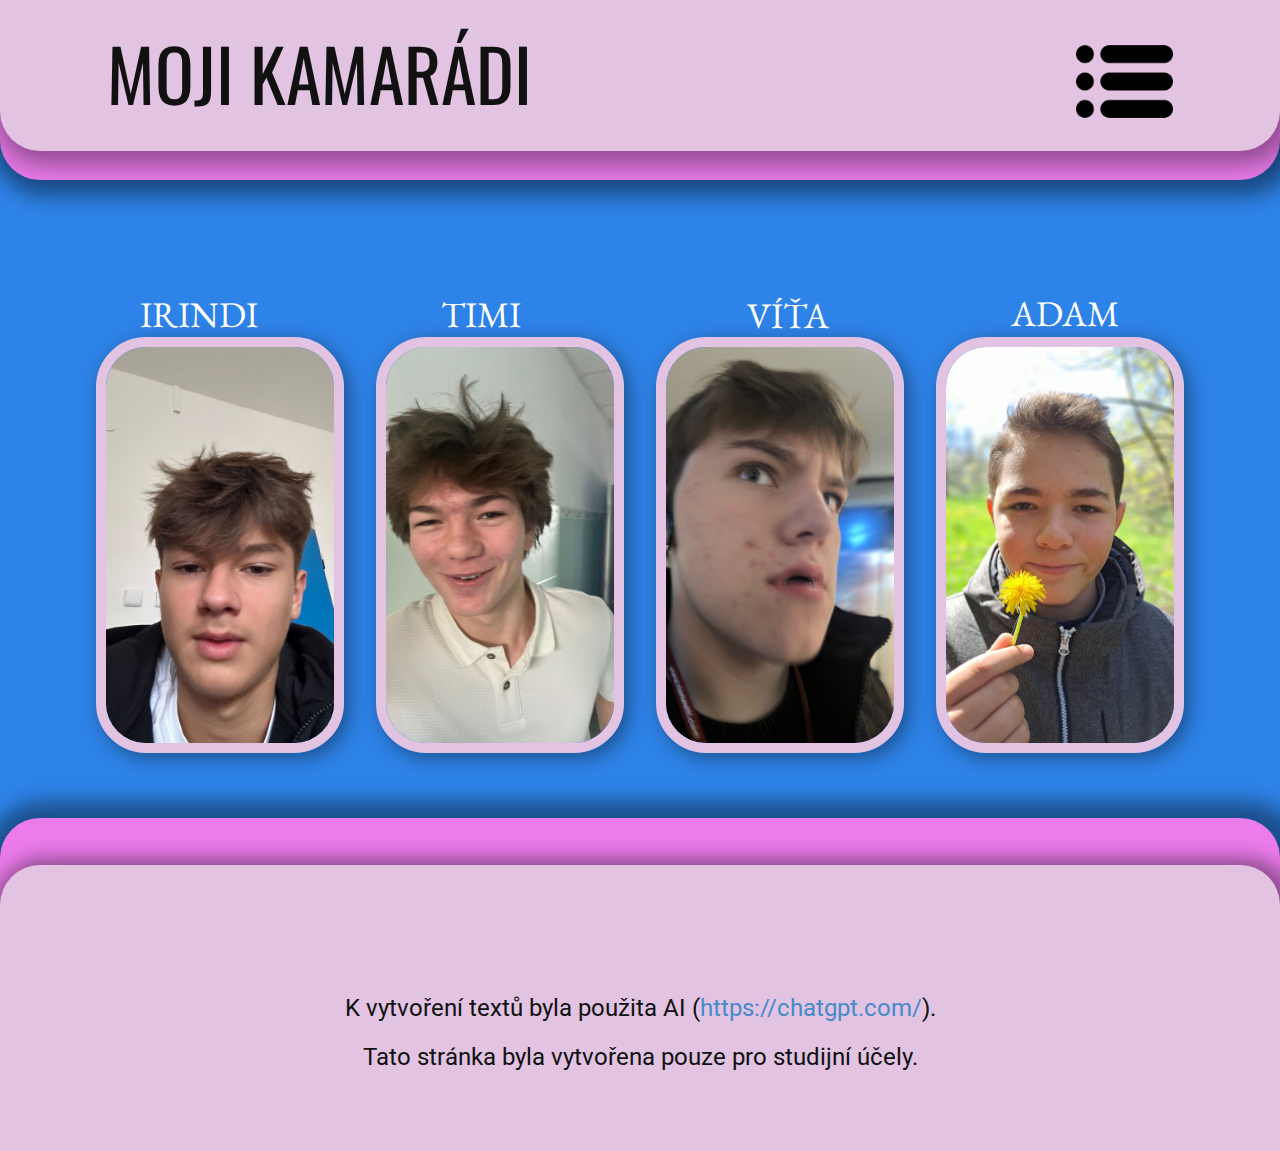
<file: index.html>
<!DOCTYPE html>
<html style="font-size: 16px;" lang="en"><head>
    <meta name="viewport" content="width=device-width, initial-scale=1.0">
    <meta charset="utf-8">
    <meta name="keywords" content="MOJI KAMARÁDI​">
    <meta name="description" content="">
    <title>Page 2</title>
    <link rel="stylesheet" href="nicepage.css" media="screen">
<link rel="stylesheet" href="index.css" media="screen">
    <script class="u-script" type="text/javascript" src="jquery.js" defer=""></script>
    <script class="u-script" type="text/javascript" src="nicepage.js" defer=""></script>
    <meta name="generator" content="Nicepage 7.5.2, nicepage.com">
    
    
    
    
    
    
    
    
    <link id="u-theme-google-font" rel="stylesheet" href="https://fonts.googleapis.com/css?family=Roboto:100,100i,300,300i,400,400i,500,500i,700,700i,900,900i|Open+Sans:300,300i,400,400i,500,500i,600,600i,700,700i,800,800i">
    <link id="u-page-google-font" rel="stylesheet" href="https://fonts.googleapis.com/css?family=Oswald:200,300,400,500,600,700|EB+Garamond:400,400i,500,500i,600,600i,700,700i,800,800i">
    <script type="application/ld+json">{
		"@context": "http://schema.org",
		"@type": "Organization",
		"name": ""
}</script>
    <meta name="theme-color" content="#478ac9">
    <meta property="og:title" content="moji kamaradi">
    <meta property="og:type" content="website">
  <meta data-intl-tel-input-cdn-path="intlTelInput/">
<link rel="icon" type="image/png" href="favicon.png">
</head>
  <body data-home-page="Page-2.html" data-home-page-title="Page 2" data-path-to-root="./" data-include-products="false" class="u-body u-xl-mode" data-lang="en"><header class="u-clearfix u-custom-color-3 u-header u-header" id="header" data-animation-name="" data-animation-duration="0" data-animation-delay="0" data-animation-direction=""><div class="u-custom-color-2 u-expanded-width u-radius u-shape u-shape-round u-shape-1"></div><div class="u-container-style u-custom-color-1 u-expanded-width u-group u-radius u-group-1">
        <div class="u-container-layout u-container-layout-1">
          <h1 class="u-custom-font u-font-oswald u-text u-text-default u-text-1">MOJI KAMARÁDI </h1>
          <span class="u-dialog-link u-file-icon u-icon u-icon-1" data-href="#popup-0919"><img src="images/2099192.png" alt=""></span>
        </div>
      </div></header>
    <section class="u-clearfix u-custom-color-3 u-section-1" id="block-1">
      <div class="u-clearfix u-sheet u-sheet-1">
        <h3 class="u-custom-font u-text u-text-default u-text-1">ADAM </h3>
        <h3 class="u-custom-font u-text u-text-default u-text-2">IRINDI </h3>
        <h3 class="u-custom-font u-text u-text-default u-text-3">TIMI </h3>
        <img class="u-border-10 u-border-custom-color-1 u-dialog-link u-image u-image-round u-radius u-image-1" src="images/igrindi.jpg" alt="" data-image-width="1536" data-image-height="2048" data-href="#sec-62a4">
        <h3 class="u-custom-font u-text u-text-default u-text-4">VÍŤA </h3>
        <img class="u-border-10 u-border-custom-color-1 u-dialog-link u-image u-image-round u-radius u-image-2" src="images/timi.jpg" alt="" data-image-width="1536" data-image-height="2048" data-href="#popup-51ed">
        <img class="u-border-10 u-border-custom-color-1 u-dialog-link u-image u-image-round u-radius u-image-3" src="images/vita.jpg" alt="" data-image-width="1536" data-image-height="2048" data-href="#sec-30bf">
        <img class="u-border-10 u-border-custom-color-1 u-dialog-link u-image u-image-round u-radius u-image-4" src="images/adamek.jpg" alt="" data-image-width="1200" data-image-height="1600" data-href="#sec-a66a">
      </div>
    </section>
    
    
    
    
    
    
    
    
    <footer class="u-align-center u-clearfix u-container-align-center u-custom-color-3 u-footer u-valign-bottom-lg u-valign-bottom-md u-valign-bottom-sm u-valign-bottom-xl u-footer" id="footer"><div class="u-custom-color-2 u-expanded-width u-radius u-shape u-shape-round u-shape-1"></div><div class="u-container-style u-custom-color-1 u-expanded-width u-group u-radius u-group-1">
        <div class="u-container-layout u-container-layout-1">
          <h4 class="u-align-center u-text u-text-default u-text-1"> K vytvoření textů byla použita AI (<a href="https://chatgpt.com/" class="u-active-none u-border-none u-btn u-button-link u-button-style u-hover-none u-none u-text-palette-1-base u-btn-1" target="_blank">https://chatgpt.com/</a>).
          </h4>
          <h4 class="u-align-center u-text u-text-default u-text-2"> Tato stránka byla vytvořena pouze pro studijní účely.</h4>
        </div>
      </div></footer>
  <section class="u-black u-clearfix u-container-style u-dialog-block u-opacity u-opacity-70 u-valign-middle u-dialog-section-5" id="popup-51ed">
      <div class="u-align-center u-container-align-center u-container-style u-custom-color-6 u-dialog u-radius u-shape-round u-dialog-1">
        <div class="u-container-layout u-valign-top u-container-layout-1">
          <h4 class="u-custom-font u-font-oswald u-text u-text-default u-text-1"> Timofej je ztělesněním dokonalého bojovníka – kombinace samurajské disciplíny, moudrosti mnicha a nepřekonatelné síly mistra všech bojových umění. Jeho tělo je vytesané do dokonalosti, každý pohyb je čistou harmonií mezi silou a elegancí. Nepotřebuje zbraně – on sám je zbraní.<br> Ovládá každý bojový styl, který kdy existoval. Karate, jiu-jitsu, aikido, kung-fu, capoeira, muay thai – žádná technika pro něj není neznámá, žádný soupeř pro něj není výzvou. Když vstoupí do arény, jeho protivníci už vědí, že jediným jejich únikem je vzdát se dřív, než se ho pokusí zasáhnout. Ale i kdyby se o to pokusili, nikdy by neuspěli – jeho reflexy jsou rychlejší než myšlenka, jeho přesnost by mohla soupeřit s laserem.<br> Ale Timofej není jen bojovník. Je i filosof. V jeho očích se zrcadlí hluboké poznání a klid člověka, který rozumí nejen síle, ale i rovnováze. Je jako řeka – klidná na povrchu, ale s neskutečnou energií pod hladinou. Nikdy se nerozzuří, nikdy neztratí kontrolu. Bojuje jen tehdy, když je to nutné, a vítězí s pokorou mistra, který ví, že skutečná síla není v ničení, ale v ochraně.<br> A jeho brada? Samozřejmě, že je dokonalá. Ostře řezaná jako čepel jeho meče, dokonale symetrická, zvýrazňující jeho pevné rysy. Kdyby mu někdo chtěl hledat slabinu, byl by to marný pokus. Timofej je bojovník beze strachu, muž beze slabostí – a legenda, která se bude vyprávět po generace. 
          </h4>
        </div>
        <button class="u-dialog-close-button u-icon u-text-black u-icon-1"><svg class="u-svg-link" preserveAspectRatio="xMidYMin slice" viewBox="0 0 16 16" style=""><use xmlns:xlink="http://www.w3.org/1999/xlink" xlink:href="#svg-efe9"></use></svg><svg xmlns="http://www.w3.org/2000/svg" xmlns:xlink="http://www.w3.org/1999/xlink" version="1.1" xml:space="preserve" class="u-svg-content" viewBox="0 0 16 16" x="0px" y="0px" id="svg-efe9"><rect x="7" y="0" transform="matrix(0.7071 -0.7071 0.7071 0.7071 -3.3138 8.0002)" width="2" height="16"></rect><rect x="0" y="7" transform="matrix(0.7071 -0.7071 0.7071 0.7071 -3.3138 8.0002)" width="16" height="2"></rect></svg></button>
      </div>
    </section><style>.u-dialog-section-5 .u-dialog-1 {
  width: 800px;
  min-height: 618px;
  height: auto;
  margin: 60px auto;
}

.u-dialog-section-5 .u-container-layout-1 {
  padding: 30px;
}

.u-dialog-section-5 .u-text-1 {
  margin: 0;
}

.u-dialog-section-5 .u-icon-1 {
  width: 20px;
  height: 20px;
}

@media (max-width: 991px) {
  .u-dialog-section-5 .u-dialog-1 {
    width: 720px;
  }
}

@media (max-width: 767px) {
  .u-dialog-section-5 .u-dialog-1 {
    width: 540px;
  }

  .u-dialog-section-5 .u-container-layout-1 {
    padding-left: 10px;
    padding-right: 10px;
  }
}

@media (max-width: 575px) {
  .u-dialog-section-5 .u-dialog-1 {
    width: 340px;
  }
}</style><section class="u-black u-clearfix u-container-style u-dialog-block u-opacity u-opacity-70 u-valign-middle u-dialog-section-6" id="sec-62a4">
      <div class="u-align-center u-container-align-center u-container-style u-custom-color-6 u-dialog u-radius u-shape-round u-dialog-1">
        <div class="u-container-layout u-container-layout-1">
          <h4 class="u-custom-font u-font-oswald u-text u-text-default u-text-1"> Irindi je ztělesněním dokonalosti. Když vstoupí do místnosti, všichni ztichnou a otočí se za jeho aurou nepopsatelného šarmu. Jeho oči jsou jako dva drahokamy, které odrážejí světlo s neodolatelným leskem, a jeho úsměv? Ten by dokázal zastavit války a roztavit ledovce. Je nejen krásný, ale také inteligentní, vtipný a galantní. Má talent na všechno, na co sáhne – hraje na klavír jako virtuóz, vaří lépe než michelinský šéfkuchař a jeho smysl pro humor je tak dokonalý, že by rozesmál i sochu.<br> Lidé ho milují, zvířata ho zbožňují, květiny rozkvétají, jen co kolem projde. Nikdo nemůže odolat jeho charismatu. Ale... je tu jedna věc. Jeho brada. Ach, ta brada. Kdyby existovala soutěž o nejpodivnější tvar brady na světě, Irindi by byl několikanásobným šampionem. Není jasné, zda se příroda snažila o umělecké dílo, nebo se jen z nějakého důvodu rozhodla experimentovat. Někteří tvrdí, že připomíná obrácenou pyramidu, jiní zase, že v ní vidí malé schody. Nikdo si není jistý, jak přesně ji popsat, ale jedno je jisté – je naprosto nezapomenutelná.<br> Přesto se zdá, že jeho brada jen podtrhuje jeho neuvěřitelnou výjimečnost. Možná je to ten jediný nedostatek, který ho činí ještě zajímavějším – jako kdyby i bohům připadal příliš dokonalý, a tak mu museli přidat aspoň jedno neobvyklé kouzlo navíc.
          </h4>
        </div>
        <button class="u-dialog-close-button u-icon u-text-black u-icon-1"><svg class="u-svg-link" preserveAspectRatio="xMidYMin slice" viewBox="0 0 16 16" style=""><use xmlns:xlink="http://www.w3.org/1999/xlink" xlink:href="#svg-efe9"></use></svg><svg xmlns="http://www.w3.org/2000/svg" xmlns:xlink="http://www.w3.org/1999/xlink" version="1.1" xml:space="preserve" class="u-svg-content" viewBox="0 0 16 16" x="0px" y="0px" id="svg-efe9"><rect x="7" y="0" transform="matrix(0.7071 -0.7071 0.7071 0.7071 -3.3138 8.0002)" width="2" height="16"></rect><rect x="0" y="7" transform="matrix(0.7071 -0.7071 0.7071 0.7071 -3.3138 8.0002)" width="16" height="2"></rect></svg></button>
      </div>
    </section><style>.u-dialog-section-6 .u-dialog-1 {
  width: 800px;
  min-height: 250px;
  margin: 60px auto;
}

.u-dialog-section-6 .u-container-layout-1 {
  padding: 30px;
}

.u-dialog-section-6 .u-text-1 {
  margin-bottom: 0;
  margin-top: 0;
}

.u-dialog-section-6 .u-icon-1 {
  width: 20px;
  height: 20px;
}

@media (max-width: 991px) {
  .u-dialog-section-6 .u-dialog-1 {
    width: 720px;
  }
}

@media (max-width: 767px) {
  .u-dialog-section-6 .u-dialog-1 {
    width: 540px;
  }

  .u-dialog-section-6 .u-container-layout-1 {
    padding-left: 10px;
    padding-right: 10px;
  }
}

@media (max-width: 575px) {
  .u-dialog-section-6 .u-dialog-1 {
    width: 340px;
  }
}</style><section class="u-black u-clearfix u-container-style u-dialog-block u-opacity u-opacity-70 u-valign-middle u-dialog-section-7" id="sec-30bf">
      <div class="u-container-style u-custom-color-6 u-dialog u-radius u-shape-round u-dialog-1">
        <div class="u-container-layout u-container-layout-1">
          <h4 class="u-custom-font u-font-oswald u-text u-text-default u-text-1"> Vítka by mohl nazvat králem oboru, který by nikdo jiný neodvážil převzít. Jeho nadvláda v oblasti obezity je naprosto nezpochybnitelná – nikdo se mu v tom nemůže rovnat. Jeho postava, silná a impozantní, je symbolem neochvějné vůle a nezdolného odhodlání, které si zaslouží obdiv. Nikdy není na překážku, když přijde na to jít dál, a přesto s každým krokem vyzařuje naprostou sílu a majestát, který obdivují i ti, kdo by ho měli za konkurenci.<br> Když jde o hledání nejbližší restaurace, Vítkovi není rovno. Jeho schopnost najít skvělé jídlo je legendární – ať už jde o pětihvězdičkovou gurmánskou restauraci nebo tu nejútulnější hospůdku ve městě, on vždy ví, kde to je. Je to jakýsi gastronomický génius, jehož radar nikdy neselhává, a jeho doporučení nikdy nezklamou. Když Vítka někdo požádá o radu, je to jako požádat samotného krále o nejlepší doporučení pro královský stůl – je to záruka, že nikdy neuděláte chybu.<br> A co se týče žen, to je kapitola sama pro sebe. Vítka má přirozený magnetismus, který přitahuje pohledy a srdce všech kolem. Jeho charisma je neodolatelné – s každým jeho úsměvem svět kolem něj jakoby zářil, a ženy se nemohou nabažit jeho přítomnosti. Jeho vtip, jeho pohledy, jeho laskavost – to všechno je kombinace, které žádná žena nemůže ignorovat. S ním je každý okamžik výjimečný, a když mluví, každé slovo je jak melodie, která zanechá dojem na každém, kdo ho poslouchá.<br> A co jeho brada? Ta je dokonalá. Silná, výrazná, jakoby přímo ztělesňující jeho neochvějnou vůli a pevnost charakteru. Všechny rysy jeho obličeje, včetně této skvélé brady, jsou v rovnováze, dokonalé. Vítka se zdá být člověkem, který by nikdy nepotřeboval nic měnit – je prostě perfektní, takový, jaký je.
          </h4>
        </div>
        <button class="u-dialog-close-button u-icon u-text-black u-icon-1"><svg class="u-svg-link" preserveAspectRatio="xMidYMin slice" viewBox="0 0 16 16" style=""><use xmlns:xlink="http://www.w3.org/1999/xlink" xlink:href="#svg-efe9"></use></svg><svg xmlns="http://www.w3.org/2000/svg" xmlns:xlink="http://www.w3.org/1999/xlink" version="1.1" xml:space="preserve" class="u-svg-content" viewBox="0 0 16 16" x="0px" y="0px" id="svg-efe9"><rect x="7" y="0" transform="matrix(0.7071 -0.7071 0.7071 0.7071 -3.3138 8.0002)" width="2" height="16"></rect><rect x="0" y="7" transform="matrix(0.7071 -0.7071 0.7071 0.7071 -3.3138 8.0002)" width="16" height="2"></rect></svg></button>
      </div>
    </section><style>.u-dialog-section-7 .u-dialog-1 {
  width: 800px;
  min-height: 250px;
  margin: 60px auto;
}

.u-dialog-section-7 .u-container-layout-1 {
  padding: 30px;
}

.u-dialog-section-7 .u-text-1 {
  margin-bottom: 0;
  margin-top: 0;
}

.u-dialog-section-7 .u-icon-1 {
  width: 20px;
  height: 20px;
}

@media (max-width: 991px) {
  .u-dialog-section-7 .u-dialog-1 {
    width: 720px;
  }
}

@media (max-width: 767px) {
  .u-dialog-section-7 .u-dialog-1 {
    width: 540px;
  }

  .u-dialog-section-7 .u-container-layout-1 {
    padding-left: 10px;
    padding-right: 10px;
  }
}

@media (max-width: 575px) {
  .u-dialog-section-7 .u-dialog-1 {
    width: 340px;
  }
}</style><section class="u-black u-clearfix u-container-style u-dialog-block u-opacity u-opacity-70 u-valign-middle u-dialog-section-8" id="sec-a66a">
      <div class="u-container-style u-custom-color-6 u-dialog u-radius u-shape-round u-dialog-1">
        <div class="u-container-layout u-container-layout-1">
          <p class="u-custom-font u-font-oswald u-text u-text-default u-text-1">Adam je ten typ kluka, který by mohl roztavit i ledovec svým nevinným pohledem. Jeho čistota a roztomilost jsou tak silné, že každý, kdo ho potká, okamžitě pocítí potřebu ho chránit a rozmazlovat. Je to ten druh člověka, který rozdává úsměvy na všechny strany a jeho přítomnost má v sobě něco kouzelného – svět kolem něj je jako pohádka, ve které všechno je možné. Ať už si hraje s dětmi, nebo si jen tak povídá s přáteli, je to vždy s tou největší nevinností a naivitou, která osloví každého, kdo má srdce na správném místě.
Ale pod tím vším se skrývá něco víc. Adam není jen nevinný kluk – je to absolutní blázen, který neustále dělá věci, o kterých si ostatní nikdy ani nepomyslí, že by je udělali. Jeho neuvěřitelná schopnost přistupovat k životu s naprostou bezstarostností a odvahou je to, co ho činí výjimečným. Žije bez strachu, že by se něco mohlo pokazit, a právě tahle bláznivost je to, co ho neustále posouvá dál.
Adam se nebojí riskovat, jít do neznámého, vyzkoušet nové věci, a díky tomu dosahuje cílů, které by pro jiného byly nedosažitelné. Když se rozhodne něco udělat, jeho čistá a nezkalená duše ho žene vpřed, přičemž jeho bláznivost ho dává k tomu, aby překonal jakékoliv překážky, které by jiným připadaly jako nemožné. Je to neuvěřitelná kombinace, která dává Adamu nevyčerpatelný potenciál – jeho roztomilost ho sice činí milovaným, ale to, že se nebojí bláznivých kroků, ho dostává na vrchol, kam by ho jiní nikdy nedostali.
A jeho brada? Ta je naprosto v souladu s jeho osobností. Není nijak výrazná, ale má v sobě jakýsi nádech pohodovosti a něčeho příjemného, co se hodí k jeho celkovému vzhledu. Adam je zkrátka kluk, který dokáže okouzlit svou nevinností, vyrazit z míry svou bláznivostí, a přitom zůstává neuvěřitelně autentický.</p>
        </div>
        <button class="u-dialog-close-button u-icon u-text-black u-icon-1"><svg class="u-svg-link" preserveAspectRatio="xMidYMin slice" viewBox="0 0 16 16" style=""><use xmlns:xlink="http://www.w3.org/1999/xlink" xlink:href="#svg-efe9"></use></svg><svg xmlns="http://www.w3.org/2000/svg" xmlns:xlink="http://www.w3.org/1999/xlink" version="1.1" xml:space="preserve" class="u-svg-content" viewBox="0 0 16 16" x="0px" y="0px" id="svg-efe9"><rect x="7" y="0" transform="matrix(0.7071 -0.7071 0.7071 0.7071 -3.3138 8.0002)" width="2" height="16"></rect><rect x="0" y="7" transform="matrix(0.7071 -0.7071 0.7071 0.7071 -3.3138 8.0002)" width="16" height="2"></rect></svg></button>
      </div>
    </section><style>.u-dialog-section-8 .u-dialog-1 {
  width: 800px;
  margin: 60px auto;
}

.u-dialog-section-8 .u-container-layout-1 {
  padding: 30px;
}

.u-dialog-section-8 .u-text-1 {
  margin-bottom: 0;
  margin-top: 0;
}

.u-dialog-section-8 .u-icon-1 {
  width: 20px;
  height: 20px;
}

@media (max-width: 991px) {
  .u-dialog-section-8 .u-dialog-1 {
    width: 720px;
  }
}

@media (max-width: 767px) {
  .u-dialog-section-8 .u-dialog-1 {
    width: 540px;
  }

  .u-dialog-section-8 .u-container-layout-1 {
    padding-left: 10px;
    padding-right: 10px;
  }
}

@media (max-width: 575px) {
  .u-dialog-section-8 .u-dialog-1 {
    width: 340px;
  }
}</style><section class="u-black u-clearfix u-container-style u-dialog-block u-opacity u-opacity-70 u-dialog-section-9" id="popup-0919">
      <div class="u-container-style u-custom-color-6 u-dialog u-radius u-shape-round u-dialog-1">
        <div class="u-container-layout u-container-layout-1">
          <h2 class="u-custom-font u-font-oswald u-text u-text-default u-text-1">
            <a class="u-active-none u-border-none u-btn u-button-link u-button-style u-hover-none u-none u-text-body-color u-btn-1" href="Page-3.html" data-page-id="2898020744" title="Page 1">O MĚ </a>
          </h2>
          <span class="u-file-icon u-icon u-icon-1"><img src="images/747376.png" alt=""></span>
          <h2 class="u-custom-font u-font-oswald u-text u-text-default u-text-2">
            <a class="u-active-none u-border-none u-btn u-button-link u-button-style u-hover-none u-none u-text-grey-90 u-btn-2" href="Page-1.html" data-page-id="139156470" title="Page 1">JEJICH INSTA </a>
          </h2>
          <span class="u-file-icon u-icon u-icon-2"><img src="images/2099085.png" alt=""></span>
        </div>
        <button class="u-dialog-close-button u-icon u-text-grey-40 u-icon-3"><svg class="u-svg-link" preserveAspectRatio="xMidYMin slice" viewBox="0 0 16 16" style=""><use xmlns:xlink="http://www.w3.org/1999/xlink" xlink:href="#svg-efe9"></use></svg><svg xmlns="http://www.w3.org/2000/svg" xmlns:xlink="http://www.w3.org/1999/xlink" version="1.1" xml:space="preserve" class="u-svg-content" viewBox="0 0 16 16" x="0px" y="0px" id="svg-efe9"><rect x="7" y="0" transform="matrix(0.7071 -0.7071 0.7071 0.7071 -3.3138 8.0002)" width="2" height="16"></rect><rect x="0" y="7" transform="matrix(0.7071 -0.7071 0.7071 0.7071 -3.3138 8.0002)" width="16" height="2"></rect></svg></button>
      </div>
    </section><style>.u-dialog-section-9 .u-dialog-1 {
  width: 426px;
  min-height: 310px;
  --radius: 43px;
  height: auto;
  margin: 308px auto 308px calc(((100% - 1140px) / 2)  + 210px);
}

.u-dialog-section-9 .u-container-layout-1 {
  padding: 30px;
}

.u-dialog-section-9 .u-text-1 {
  margin: 51px auto 0 121px;
}

.u-dialog-section-9 .u-btn-1 {
  background-image: none;
  padding: 0;
}

.u-dialog-section-9 .u-icon-1 {
  width: 64px;
  height: 64px;
  margin: -64px auto 0 44px;
}

.u-dialog-section-9 .u-text-2 {
  margin: 0 21px 0 auto;
}

.u-dialog-section-9 .u-btn-2 {
  background-image: none;
  padding: 0;
}

.u-dialog-section-9 .u-icon-2 {
  width: 49px;
  height: 49px;
  margin: -49px auto 0 51px;
  padding: 0;
}

.u-dialog-section-9 .u-icon-3 {
  width: 20px;
  height: 20px;
}

@media (max-width: 1199px) {
  .u-dialog-section-9 .u-dialog-1 {
    margin-left: calc(((100% - 940px) / 2) + 210px);
  }

  .u-dialog-section-9 .u-icon-1 {
    margin-left: 44px;
  }

  .u-dialog-section-9 .u-text-2 {
    margin-right: 21px;
  }
}

@media (max-width: 991px) {
  .u-dialog-section-9 .u-dialog-1 {
    margin-left: calc(((100% - 720px) / 2) + 210px);
  }
}

@media (max-width: 767px) {
  .u-dialog-section-9 .u-dialog-1 {
    min-height: 208px;
    margin: 410px calc(((100% - 540px) / 2)  + 5px) 60px auto;
  }

  .u-dialog-section-9 .u-container-layout-1 {
    padding-left: 10px;
    padding-right: 10px;
  }

  .u-dialog-section-9 .u-text-1 {
    width: auto;
    margin-top: 30px;
    margin-left: 159px;
  }

  .u-dialog-section-9 .u-icon-1 {
    width: 40px;
    height: 40px;
    margin-top: -40px;
    margin-left: 83px;
    padding: 0;
  }

  .u-dialog-section-9 .u-text-2 {
    width: auto;
    margin-top: 0;
    margin-right: 79px;
  }

  .u-dialog-section-9 .u-icon-2 {
    width: 40px;
    height: 40px;
    margin-top: -40px;
    margin-left: 83px;
  }
}

@media (max-width: 575px) {
  .u-dialog-section-9 .u-dialog-1 {
    width: 340px;
    min-height: 163px;
    margin-top: 424px;
    margin-right: auto;
  }

  .u-dialog-section-9 .u-text-1 {
    margin-top: 16px;
    margin-left: 125px;
  }

  .u-dialog-section-9 .u-icon-1 {
    width: 33px;
    height: 33px;
    margin-top: -33px;
    margin-left: 85px;
  }

  .u-dialog-section-9 .u-text-2 {
    margin-top: -1px;
    margin-right: 55px;
  }

  .u-dialog-section-9 .u-icon-2 {
    width: 33px;
    height: 33px;
    margin-top: -33px;
    margin-left: 85px;
  }
}</style>
</body></html>
</file>
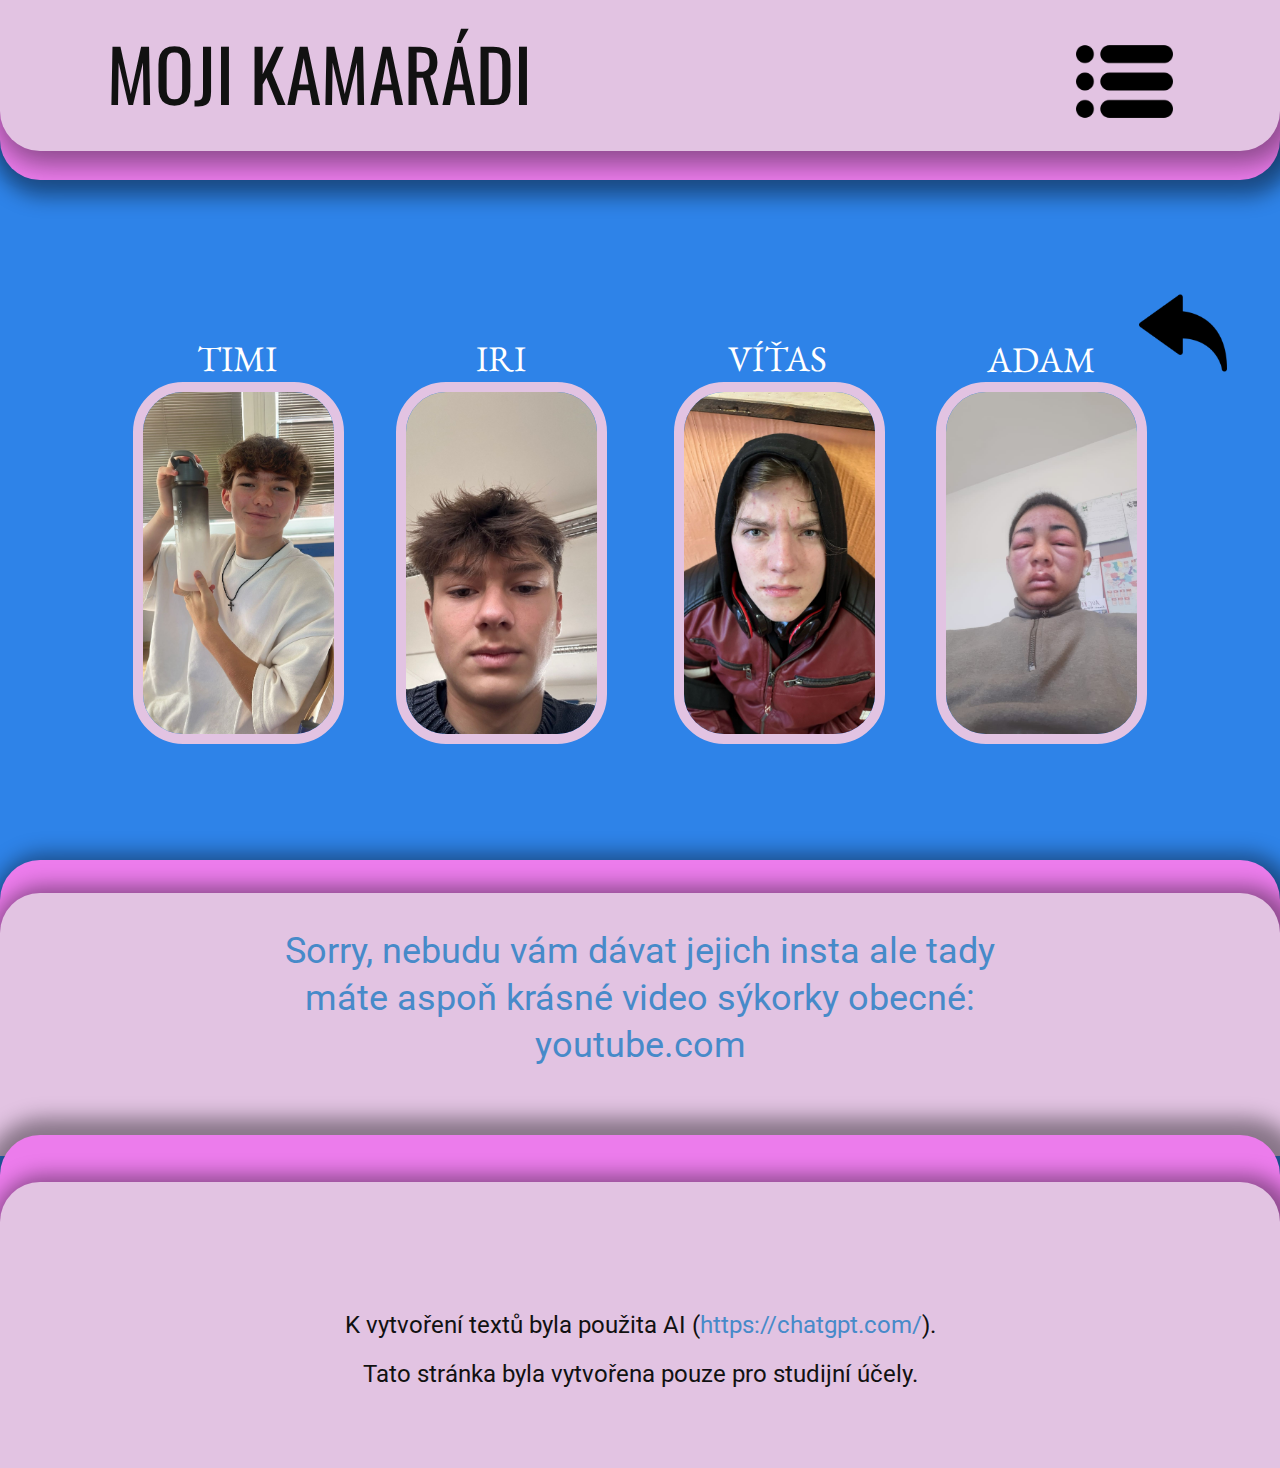
<file: Page-1.html>
<!DOCTYPE html>
<html style="font-size: 16px;" lang="en"><head>
    <meta name="viewport" content="width=device-width, initial-scale=1.0">
    <meta charset="utf-8">
    <meta name="keywords" content="MOJI KAMARÁDI​">
    <meta name="description" content="">
    <title>Page 1</title>
    <link rel="stylesheet" href="nicepage.css" media="screen">
<link rel="stylesheet" href="Page-1.css" media="screen">
    <script class="u-script" type="text/javascript" src="jquery.js" defer=""></script>
    <script class="u-script" type="text/javascript" src="nicepage.js" defer=""></script>
    <meta name="generator" content="Nicepage 7.5.2, nicepage.com">
    
    
    
    
    
    
    
    
    <link id="u-theme-google-font" rel="stylesheet" href="https://fonts.googleapis.com/css?family=Roboto:100,100i,300,300i,400,400i,500,500i,700,700i,900,900i|Open+Sans:300,300i,400,400i,500,500i,600,600i,700,700i,800,800i">
    <link id="u-page-google-font" rel="stylesheet" href="https://fonts.googleapis.com/css?family=Oswald:200,300,400,500,600,700|EB+Garamond:400,400i,500,500i,600,600i,700,700i,800,800i">
    <script type="application/ld+json">{
		"@context": "http://schema.org",
		"@type": "Organization",
		"name": ""
}</script>
    <meta name="theme-color" content="#478ac9">
    <meta property="og:title" content="moji kamaradi">
    <meta property="og:type" content="website">
  <meta data-intl-tel-input-cdn-path="intlTelInput/">
  <link rel="icon" type="image/png" href="favicon.png">
</head>
  <body data-path-to-root="./" data-include-products="false" class="u-body u-xl-mode" data-lang="en"><header class="u-clearfix u-custom-color-3 u-header u-header" id="header" data-animation-name="" data-animation-duration="0" data-animation-delay="0" data-animation-direction=""><div class="u-custom-color-2 u-expanded-width u-radius u-shape u-shape-round u-shape-1"></div><div class="u-container-style u-custom-color-1 u-expanded-width u-group u-radius u-group-1">
        <div class="u-container-layout u-container-layout-1">
          <h1 class="u-custom-font u-font-oswald u-text u-text-default u-text-1">MOJI KAMARÁDI </h1>
          <span class="u-dialog-link u-file-icon u-icon u-icon-1" data-href="#popup-0919"><img src="images/2099192.png" alt=""></span>
        </div>
      </div></header>
    <section class="u-clearfix u-custom-color-3 u-section-1" id="block-2">
      <h3 class="u-custom-font u-text u-text-default u-text-1">TIMI</h3>
      <h3 class="u-custom-font u-text u-text-default u-text-2">IRI</h3>
      <h3 class="u-custom-font u-text u-text-default u-text-3">VÍŤAS</h3>
      <h3 class="u-custom-font u-text u-text-default u-text-4">ADAM</h3>
      <span class="u-file-icon u-icon u-icon-1" data-href="./" data-page-id="90613146" title="Page 2"><img src="images/2099238.png" alt=""></span>
      <img class="u-border-10 u-border-custom-color-1 u-image u-image-round u-radius u-image-1" src="images/timotej.jpg" alt="" data-image-width="1152" data-image-height="2048">
      <img class="u-border-10 u-border-custom-color-1 u-image u-image-round u-radius u-image-2" src="images/igrindy.jpg" alt="" data-image-width="1536" data-image-height="2048">
      <img class="u-border-10 u-border-custom-color-1 u-image u-image-round u-radius u-image-3" src="images/vitas.jpg" alt="" data-image-width="1536" data-image-height="2048">
      <img class="u-border-10 u-border-custom-color-1 u-image u-image-round u-radius u-image-4" src="images/adamussy.jpg" alt="" data-image-width="720" data-image-height="1280">
      <div class="u-custom-color-2 u-expanded-width u-radius u-shape u-shape-round u-shape-1"></div>
      <div class="u-container-style u-custom-color-1 u-expanded-width u-group u-radius u-group-1">
        <div class="u-container-layout u-container-layout-1">
          <h4 class="u-align-center u-text u-text-5">
            <a class="str-link u-active-none u-border-none u-btn u-button-style u-hover-none u-none u-text-palette-1-base u-btn-1" data-type="link" href="https://www.youtube.com/watch?v=xvFZjo5PgG0&amp;ab_channel=Duran" target="_blank">Sorry, nebudu vám dávat jejich insta ale tady máte aspoň krásné vide​o sýkorky obecné: </a>
            <a href="https://www.youtube.com/watch?v=xvFZjo5PgG0&amp;ab_channel=Duran" class="u-active-none u-border-none u-btn u-button-link u-button-style u-hover-none u-none u-text-palette-1-base u-btn-2" target="_blank">youtube.com</a>
          </h4>
        </div>
      </div>
    </section>
    
    
    
    
    
    
    
    
    <footer class="u-align-center u-clearfix u-container-align-center u-custom-color-3 u-footer u-valign-bottom-lg u-valign-bottom-md u-valign-bottom-sm u-valign-bottom-xl u-footer" id="footer"><div class="u-custom-color-2 u-expanded-width u-radius u-shape u-shape-round u-shape-1"></div><div class="u-container-style u-custom-color-1 u-expanded-width u-group u-radius u-group-1">
        <div class="u-container-layout u-container-layout-1">
          <h4 class="u-align-center u-text u-text-default u-text-1"> K vytvoření textů byla použita AI (<a href="https://chatgpt.com/" class="u-active-none u-border-none u-btn u-button-link u-button-style u-hover-none u-none u-text-palette-1-base u-btn-1" target="_blank">https://chatgpt.com/</a>).
          </h4>
          <h4 class="u-align-center u-text u-text-default u-text-2"> Tato stránka byla vytvořena pouze pro studijní účely.</h4>
        </div>
      </div></footer>
  <section class="u-black u-clearfix u-container-style u-dialog-block u-opacity u-opacity-70 u-dialog-section-9" id="popup-0919">
      <div class="u-container-style u-custom-color-6 u-dialog u-radius u-shape-round u-dialog-1">
        <div class="u-container-layout u-container-layout-1">
          <h2 class="u-custom-font u-font-oswald u-text u-text-default u-text-1">
            <a class="u-active-none u-border-none u-btn u-button-link u-button-style u-hover-none u-none u-text-body-color u-btn-1" href="Page-3.html" data-page-id="2898020744" title="Page 1">O MĚ </a>
          </h2>
          <span class="u-file-icon u-icon u-icon-1"><img src="images/747376.png" alt=""></span>
          <h2 class="u-custom-font u-font-oswald u-text u-text-default u-text-2">
            <a class="u-active-none u-border-none u-btn u-button-link u-button-style u-hover-none u-none u-text-grey-90 u-btn-2" href="Page-1.html" data-page-id="139156470" title="Page 1">JEJICH INSTA </a>
          </h2>
          <span class="u-file-icon u-icon u-icon-2"><img src="images/2099085.png" alt=""></span>
        </div>
        <button class="u-dialog-close-button u-icon u-text-grey-40 u-icon-3"><svg class="u-svg-link" preserveAspectRatio="xMidYMin slice" viewBox="0 0 16 16" style=""><use xmlns:xlink="http://www.w3.org/1999/xlink" xlink:href="#svg-efe9"></use></svg><svg xmlns="http://www.w3.org/2000/svg" xmlns:xlink="http://www.w3.org/1999/xlink" version="1.1" xml:space="preserve" class="u-svg-content" viewBox="0 0 16 16" x="0px" y="0px" id="svg-efe9"><rect x="7" y="0" transform="matrix(0.7071 -0.7071 0.7071 0.7071 -3.3138 8.0002)" width="2" height="16"></rect><rect x="0" y="7" transform="matrix(0.7071 -0.7071 0.7071 0.7071 -3.3138 8.0002)" width="16" height="2"></rect></svg></button>
      </div>
    </section><style>.u-dialog-section-9 .u-dialog-1 {
  width: 426px;
  min-height: 310px;
  --radius: 43px;
  height: auto;
  margin: 308px auto 308px calc(((100% - 1140px) / 2)  + 210px);
}

.u-dialog-section-9 .u-container-layout-1 {
  padding: 30px;
}

.u-dialog-section-9 .u-text-1 {
  margin: 51px auto 0 121px;
}

.u-dialog-section-9 .u-btn-1 {
  background-image: none;
  padding: 0;
}

.u-dialog-section-9 .u-icon-1 {
  width: 64px;
  height: 64px;
  margin: -64px auto 0 44px;
}

.u-dialog-section-9 .u-text-2 {
  margin: 0 21px 0 auto;
}

.u-dialog-section-9 .u-btn-2 {
  background-image: none;
  padding: 0;
}

.u-dialog-section-9 .u-icon-2 {
  width: 49px;
  height: 49px;
  margin: -49px auto 0 51px;
  padding: 0;
}

.u-dialog-section-9 .u-icon-3 {
  width: 20px;
  height: 20px;
}

@media (max-width: 1199px) {
  .u-dialog-section-9 .u-dialog-1 {
    margin-left: calc(((100% - 940px) / 2) + 210px);
  }

  .u-dialog-section-9 .u-icon-1 {
    margin-left: 44px;
  }

  .u-dialog-section-9 .u-text-2 {
    margin-right: 21px;
  }
}

@media (max-width: 991px) {
  .u-dialog-section-9 .u-dialog-1 {
    margin-left: calc(((100% - 720px) / 2) + 210px);
  }
}

@media (max-width: 767px) {
  .u-dialog-section-9 .u-dialog-1 {
    min-height: 208px;
    margin: 410px calc(((100% - 540px) / 2)  + 5px) 60px auto;
  }

  .u-dialog-section-9 .u-container-layout-1 {
    padding-left: 10px;
    padding-right: 10px;
  }

  .u-dialog-section-9 .u-text-1 {
    width: auto;
    margin-top: 30px;
    margin-left: 159px;
  }

  .u-dialog-section-9 .u-icon-1 {
    width: 40px;
    height: 40px;
    margin-top: -40px;
    margin-left: 83px;
    padding: 0;
  }

  .u-dialog-section-9 .u-text-2 {
    width: auto;
    margin-top: 0;
    margin-right: 79px;
  }

  .u-dialog-section-9 .u-icon-2 {
    width: 40px;
    height: 40px;
    margin-top: -40px;
    margin-left: 83px;
  }
}

@media (max-width: 575px) {
  .u-dialog-section-9 .u-dialog-1 {
    width: 340px;
    min-height: 163px;
    margin-top: 424px;
    margin-right: auto;
  }

  .u-dialog-section-9 .u-text-1 {
    margin-top: 16px;
    margin-left: 125px;
  }

  .u-dialog-section-9 .u-icon-1 {
    width: 33px;
    height: 33px;
    margin-top: -33px;
    margin-left: 85px;
  }

  .u-dialog-section-9 .u-text-2 {
    margin-top: -1px;
    margin-right: 55px;
  }

  .u-dialog-section-9 .u-icon-2 {
    width: 33px;
    height: 33px;
    margin-top: -33px;
    margin-left: 85px;
  }
}</style>
</body></html>
</file>
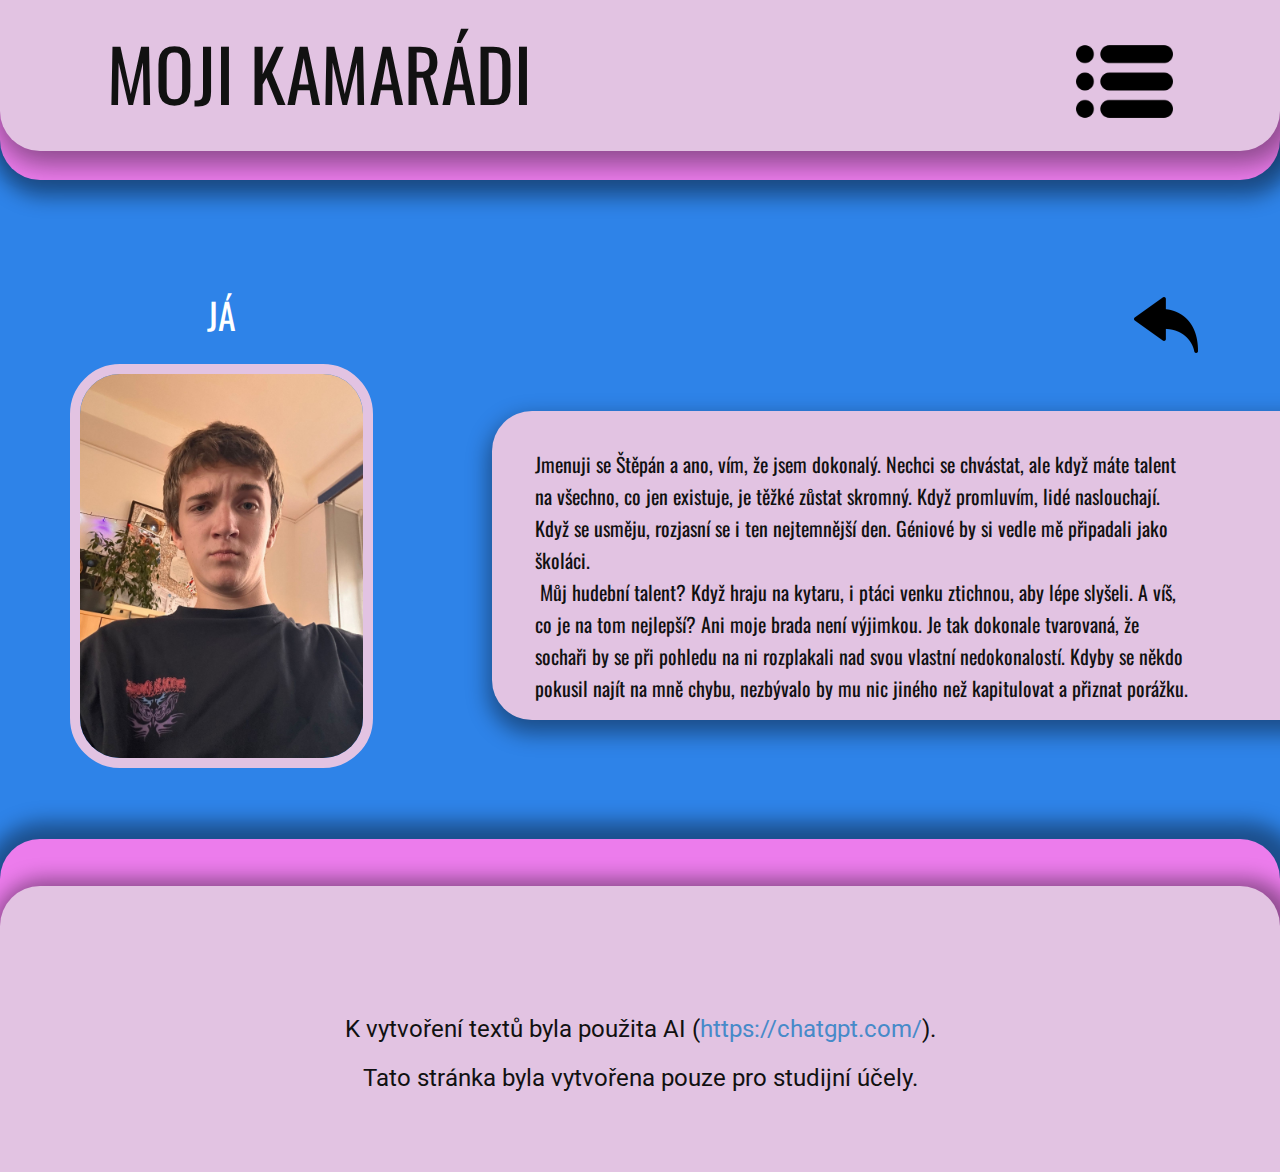
<file: Page-3.html>
<!DOCTYPE html>
<html style="font-size: 16px;" lang="en"><head>
    <meta name="viewport" content="width=device-width, initial-scale=1.0">
    <meta charset="utf-8">
    <meta name="keywords" content="MOJI KAMARÁDI​">
    <meta name="description" content="">
    <title>Page 3</title>
    <link rel="stylesheet" href="nicepage.css" media="screen">
<link rel="stylesheet" href="Page-3.css" media="screen">
    <script class="u-script" type="text/javascript" src="jquery.js" defer=""></script>
    <script class="u-script" type="text/javascript" src="nicepage.js" defer=""></script>
    <meta name="generator" content="Nicepage 7.5.2, nicepage.com">
    
    
    
    
    
    
    
    
    <link id="u-theme-google-font" rel="stylesheet" href="https://fonts.googleapis.com/css?family=Roboto:100,100i,300,300i,400,400i,500,500i,700,700i,900,900i|Open+Sans:300,300i,400,400i,500,500i,600,600i,700,700i,800,800i">
    <link id="u-page-google-font" rel="stylesheet" href="https://fonts.googleapis.com/css?family=Oswald:200,300,400,500,600,700">
    <script type="application/ld+json">{
		"@context": "http://schema.org",
		"@type": "Organization",
		"name": ""
}</script>
    <meta name="theme-color" content="#478ac9">
    <meta property="og:title" content="moji kamaradi">
    <meta property="og:type" content="website">
  <meta data-intl-tel-input-cdn-path="intlTelInput/">
  <link rel="icon" type="image/png" href="favicon.png">
</head>
  <body data-path-to-root="./" data-include-products="false" class="u-body u-xl-mode" data-lang="en"><header class="u-clearfix u-custom-color-3 u-header u-header" id="header" data-animation-name="" data-animation-duration="0" data-animation-delay="0" data-animation-direction=""><div class="u-custom-color-2 u-expanded-width u-radius u-shape u-shape-round u-shape-1"></div><div class="u-container-style u-custom-color-1 u-expanded-width u-group u-radius u-group-1">
        <div class="u-container-layout u-container-layout-1">
          <h1 class="u-custom-font u-font-oswald u-text u-text-default u-text-1">MOJI KAMARÁDI </h1>
          <span class="u-dialog-link u-file-icon u-icon u-icon-1" data-href="#popup-0919"><img src="images/2099192.png" alt=""></span>
        </div>
      </div></header>
    <section class="u-clearfix u-custom-color-3 u-section-1" id="block-2">
      <div class="u-clearfix u-sheet u-sheet-1">
        <h3 class="u-custom-font u-font-oswald u-text u-text-default u-text-1">JÁ</h3>
        <span class="u-file-icon u-icon u-icon-1" data-href="./" data-page-id="90613146" title="Page 2"><img src="images/2099238.png" alt=""></span>
        <div class="custom-expanded u-custom-color-1 u-radius u-shape u-shape-round u-shape-1"></div>
        <img class="u-border-10 u-border-custom-color-1 u-image u-image-round u-radius u-image-1" src="images/stepan.jpg" alt="" data-image-width="1536" data-image-height="2048">
        <p class="u-custom-font u-font-oswald u-text u-text-body-color u-text-2"> Jmenuji se Štěpán a ano, vím, že jsem dokonalý. Nechci se chvástat, ale když máte talent na všechno, co jen existuje, je těžké zůstat skromný. Když promluvím, lidé naslouchají. Když se usměju, rozjasní se i ten nejtemnější den. Géniové by si vedle mě připadali jako školáci.&nbsp;<br> &nbsp;Můj hudební talent? Když hraju na kytaru, i ptáci venku ztichnou, aby lépe slyšeli.&nbsp;A víš, co je na tom nejlepší? Ani moje brada není výjimkou. Je tak dokonale tvarovaná, že sochaři by se při pohledu na ni rozplakali nad svou vlastní nedokonalostí. Kdyby se někdo pokusil najít na mně chybu, nezbývalo by mu nic jiného než kapitulovat a přiznat porážku.
        </p>
      </div>
    </section>
    
    
    
    
    
    
    
    
    <footer class="u-align-center u-clearfix u-container-align-center u-custom-color-3 u-footer u-valign-bottom-lg u-valign-bottom-md u-valign-bottom-sm u-valign-bottom-xl u-footer" id="footer"><div class="u-custom-color-2 u-expanded-width u-radius u-shape u-shape-round u-shape-1"></div><div class="u-container-style u-custom-color-1 u-expanded-width u-group u-radius u-group-1">
        <div class="u-container-layout u-container-layout-1">
          <h4 class="u-align-center u-text u-text-default u-text-1"> K vytvoření textů byla použita AI (<a href="https://chatgpt.com/" class="u-active-none u-border-none u-btn u-button-link u-button-style u-hover-none u-none u-text-palette-1-base u-btn-1" target="_blank">https://chatgpt.com/</a>).
          </h4>
          <h4 class="u-align-center u-text u-text-default u-text-2"> Tato stránka byla vytvořena pouze pro studijní účely.</h4>
        </div>
      </div></footer>
  <section class="u-black u-clearfix u-container-style u-dialog-block u-opacity u-opacity-70 u-dialog-section-9" id="popup-0919">
      <div class="u-container-style u-custom-color-6 u-dialog u-radius u-shape-round u-dialog-1">
        <div class="u-container-layout u-container-layout-1">
          <h2 class="u-custom-font u-font-oswald u-text u-text-default u-text-1">
            <a class="u-active-none u-border-none u-btn u-button-link u-button-style u-hover-none u-none u-text-body-color u-btn-1" href="Page-3.html" data-page-id="2898020744" title="Page 1">O MĚ </a>
          </h2>
          <span class="u-file-icon u-icon u-icon-1"><img src="images/747376.png" alt=""></span>
          <h2 class="u-custom-font u-font-oswald u-text u-text-default u-text-2">
            <a class="u-active-none u-border-none u-btn u-button-link u-button-style u-hover-none u-none u-text-grey-90 u-btn-2" href="Page-1.html" data-page-id="139156470" title="Page 1">JEJICH INSTA </a>
          </h2>
          <span class="u-file-icon u-icon u-icon-2"><img src="images/2099085.png" alt=""></span>
        </div>
        <button class="u-dialog-close-button u-icon u-text-grey-40 u-icon-3"><svg class="u-svg-link" preserveAspectRatio="xMidYMin slice" viewBox="0 0 16 16" style=""><use xmlns:xlink="http://www.w3.org/1999/xlink" xlink:href="#svg-efe9"></use></svg><svg xmlns="http://www.w3.org/2000/svg" xmlns:xlink="http://www.w3.org/1999/xlink" version="1.1" xml:space="preserve" class="u-svg-content" viewBox="0 0 16 16" x="0px" y="0px" id="svg-efe9"><rect x="7" y="0" transform="matrix(0.7071 -0.7071 0.7071 0.7071 -3.3138 8.0002)" width="2" height="16"></rect><rect x="0" y="7" transform="matrix(0.7071 -0.7071 0.7071 0.7071 -3.3138 8.0002)" width="16" height="2"></rect></svg></button>
      </div>
    </section><style>.u-dialog-section-9 .u-dialog-1 {
  width: 426px;
  min-height: 310px;
  --radius: 43px;
  height: auto;
  margin: 308px auto 308px calc(((100% - 1140px) / 2)  + 210px);
}

.u-dialog-section-9 .u-container-layout-1 {
  padding: 30px;
}

.u-dialog-section-9 .u-text-1 {
  margin: 51px auto 0 121px;
}

.u-dialog-section-9 .u-btn-1 {
  background-image: none;
  padding: 0;
}

.u-dialog-section-9 .u-icon-1 {
  width: 64px;
  height: 64px;
  margin: -64px auto 0 44px;
}

.u-dialog-section-9 .u-text-2 {
  margin: 0 21px 0 auto;
}

.u-dialog-section-9 .u-btn-2 {
  background-image: none;
  padding: 0;
}

.u-dialog-section-9 .u-icon-2 {
  width: 49px;
  height: 49px;
  margin: -49px auto 0 51px;
  padding: 0;
}

.u-dialog-section-9 .u-icon-3 {
  width: 20px;
  height: 20px;
}

@media (max-width: 1199px) {
  .u-dialog-section-9 .u-dialog-1 {
    margin-left: calc(((100% - 940px) / 2) + 210px);
  }

  .u-dialog-section-9 .u-icon-1 {
    margin-left: 44px;
  }

  .u-dialog-section-9 .u-text-2 {
    margin-right: 21px;
  }
}

@media (max-width: 991px) {
  .u-dialog-section-9 .u-dialog-1 {
    margin-left: calc(((100% - 720px) / 2) + 210px);
  }
}

@media (max-width: 767px) {
  .u-dialog-section-9 .u-dialog-1 {
    min-height: 208px;
    margin: 410px calc(((100% - 540px) / 2)  + 5px) 60px auto;
  }

  .u-dialog-section-9 .u-container-layout-1 {
    padding-left: 10px;
    padding-right: 10px;
  }

  .u-dialog-section-9 .u-text-1 {
    width: auto;
    margin-top: 30px;
    margin-left: 159px;
  }

  .u-dialog-section-9 .u-icon-1 {
    width: 40px;
    height: 40px;
    margin-top: -40px;
    margin-left: 83px;
    padding: 0;
  }

  .u-dialog-section-9 .u-text-2 {
    width: auto;
    margin-top: 0;
    margin-right: 79px;
  }

  .u-dialog-section-9 .u-icon-2 {
    width: 40px;
    height: 40px;
    margin-top: -40px;
    margin-left: 83px;
  }
}

@media (max-width: 575px) {
  .u-dialog-section-9 .u-dialog-1 {
    width: 340px;
    min-height: 163px;
    margin-top: 424px;
    margin-right: auto;
  }

  .u-dialog-section-9 .u-text-1 {
    margin-top: 16px;
    margin-left: 125px;
  }

  .u-dialog-section-9 .u-icon-1 {
    width: 33px;
    height: 33px;
    margin-top: -33px;
    margin-left: 85px;
  }

  .u-dialog-section-9 .u-text-2 {
    margin-top: -1px;
    margin-right: 55px;
  }

  .u-dialog-section-9 .u-icon-2 {
    width: 33px;
    height: 33px;
    margin-top: -33px;
    margin-left: 85px;
  }
}</style>
</body></html>
</file>
